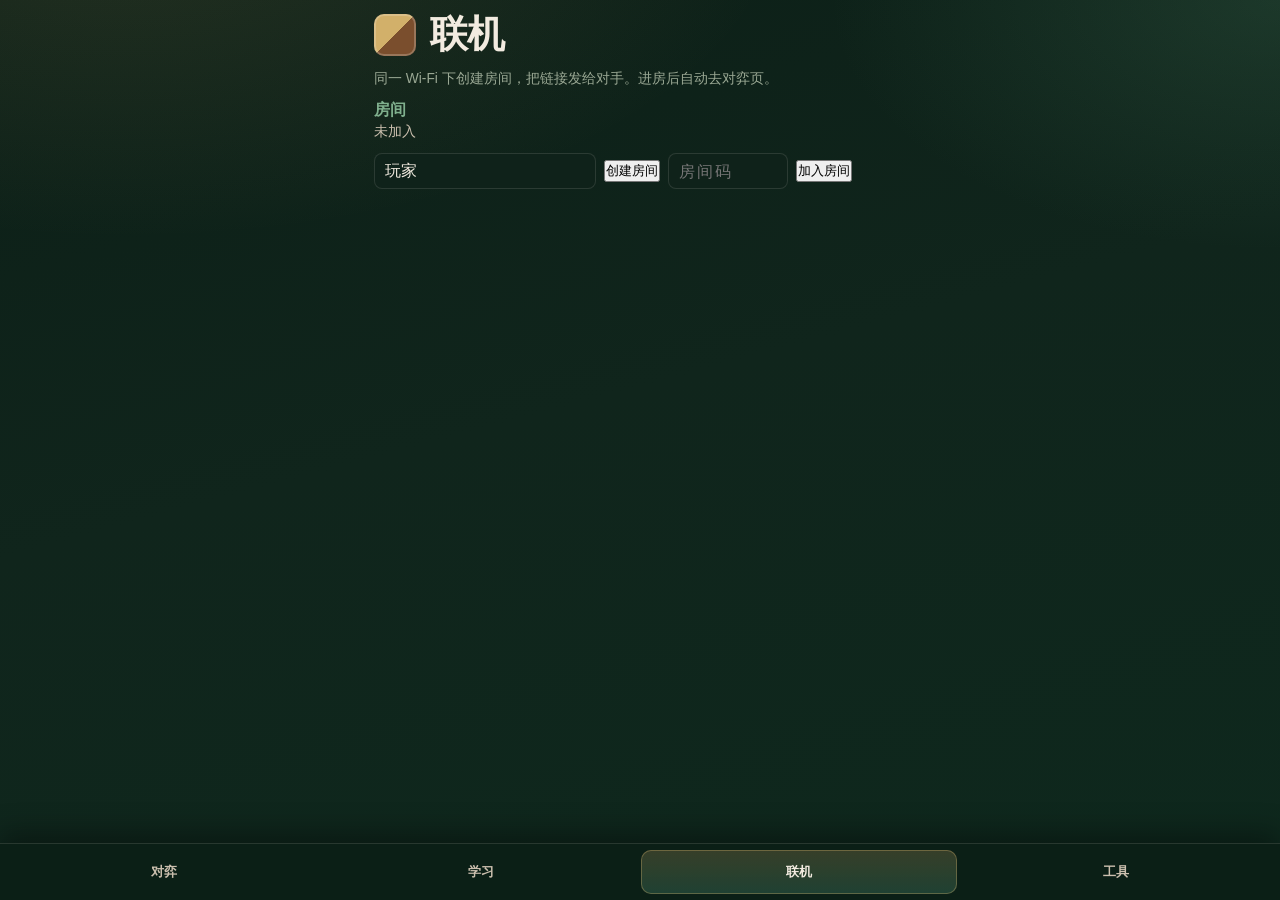
<file: frontend/online.html>
<!DOCTYPE html>
<html lang="zh-CN">
<head>
<meta charset="UTF-8">
<meta name="viewport" content="width=device-width, initial-scale=1.0, viewport-fit=cover">
<meta name="theme-color" content="#163227">
<meta name="apple-mobile-web-app-capable" content="yes">
<meta name="apple-mobile-web-app-title" content="ChessCouncil">
<title>联机 · ChessCouncil</title>
<link rel="manifest" href="manifest.webmanifest">
<link rel="apple-touch-icon" href="icons/icon-180.png">
<link rel="stylesheet" href="style.css?v=mapp5">
</head>
<body class="page-online" data-page="online">
<div class="app-shell page-shell">
  <header class="topbar topbar-compact">
    <div class="brand"><div class="brand-mark" aria-hidden="true"></div><h1>联机</h1></div>
  </header>
  <p id="ops-banner" class="ops-banner" hidden></p>
  <div id="toast-host" class="toast-host" aria-live="polite"></div>

  <div class="online-page">
    <p class="panel-lead">同一 Wi‑Fi 下创建房间，把链接发给对手。进房后自动去对弈页。</p>
    <div class="online-bar bare" id="online-bar">
      <div class="online-copy">
        <strong>房间</strong>
        <span id="online-status">未加入</span>
      </div>
      <div class="online-controls stacked">
        <input id="online-name" class="online-input" type="text" maxlength="24" placeholder="昵称" value="玩家">
        <button id="btn-room-create" class="accent" type="button">创建房间</button>
        <input id="online-room-code" class="online-input code" type="text" maxlength="8" placeholder="房间码" autocomplete="off">
        <button id="btn-room-join" type="button">加入房间</button>
        <button id="btn-room-copy" type="button" hidden>复制链接</button>
        <button id="btn-room-leave" type="button" hidden>退出联机</button>
      </div>
    </div>
  </div>
</div>

<nav class="app-tabbar" aria-label="主导航">
  <a class="tabbar-item" href="index.html">对弈</a>
  <a class="tabbar-item" href="learn.html">学习</a>
  <a class="tabbar-item is-active" href="online.html" aria-current="page">联机</a>
  <a class="tabbar-item" href="tools.html">工具</a>
</nav>

<script src="vendor/jquery-3.7.1.min.js"></script>
<script src="vendor/chessboard-1.0.0.min.js"></script>
<script src="vendor/chess-0.10.3.min.js"></script>
<script src="app.js?v=mapp7"></script>
</body>
</html>
</file>
<file: frontend/style.css>
:root {
  --bg: #10251c;
  --bg-2: #163227;
  --panel: #1a3a2d;
  --panel-2: #214536;
  --wood: #7a4e2d;
  --wood-dark: #5a371f;
  --ink: #f2ebe0;
  --ink-dim: #cbbfae;
  --muted: #9aa894;
  --gold: #d2b06a;
  --gold-deep: #b89145;
  --line: rgba(242, 235, 224, 0.12);
  --ok: #7faf8d;
  --bad: #d47a68;
  --shadow: 0 18px 40px rgba(0, 0, 0, 0.28);
  --radius: 14px;
  --font-display: "Fraunces", Georgia, serif;
  --font-ui: "Source Sans 3", "Segoe UI", sans-serif;
}

* { margin: 0; padding: 0; box-sizing: border-box; }

html, body { min-height: 100%; height: 100%; }

body {
  font-family: var(--font-ui);
  color: var(--ink);
  background:
    radial-gradient(1200px 600px at 10% -10%, rgba(210, 176, 106, 0.12), transparent 55%),
    radial-gradient(900px 500px at 100% 0%, rgba(70, 120, 90, 0.25), transparent 50%),
    linear-gradient(165deg, #0c1f17 0%, var(--bg) 45%, #0e281d 100%);
  background-attachment: fixed;
}

::selection {
  background: rgba(210, 176, 106, 0.35);
  color: var(--ink);
}

.app-shell {
  max-width: 560px;
  margin: 0 auto;
  padding: 14px 14px calc(88px + env(safe-area-inset-bottom, 0px));
}
.page-shell {
  max-width: 560px;
}

.setup-bar {
  display: flex;
  flex-wrap: wrap;
  align-items: flex-end;
  gap: 10px;
  margin-bottom: 12px;
  padding: 10px 12px;
  border: 1px solid var(--line);
  border-radius: 12px;
  background: rgba(12, 31, 23, 0.55);
}
.setup-bar .field {
  margin: 0;
}
.setup-bar .setup-new {
  margin-left: auto;
  height: 38px;
  padding: 0 16px;
}
.council-footer {
  display: flex;
  flex-wrap: wrap;
  align-items: center;
  gap: 10px;
  margin-top: 12px;
  padding-top: 12px;
  border-top: 1px solid var(--line);
}
.council-footer .field.compact {
  margin: 0;
}
.council-footer .field.compact span {
  font-size: 0.72rem;
}
.council-footer select {
  min-width: 88px;
  height: 34px;
}
.panel-quiet {
  color: var(--muted);
  font-size: 0.88rem;
  padding: 4px 2px 8px;
}
.workspace.is-play-home .ws-panel[data-panel="play"] {
  display: none;
}
.tools-grid {
  display: grid;
  gap: 12px;
}
.review-inline {
  margin-top: 12px;
}
.board-controls-more { display: none; }

.topbar {
  display: flex;
  align-items: flex-end;
  justify-content: space-between;
  gap: 16px;
  margin-bottom: 14px;
}

.topbar-cta {
  height: 36px;
  padding: 0 14px;
}

button.ghost {
  appearance: none;
  border: 1px solid var(--line);
  background: transparent;
  color: var(--ink-dim);
  border-radius: 10px;
  font: 600 0.84rem/1 var(--font-ui);
  cursor: pointer;
}
button.ghost:hover {
  color: var(--ink);
  border-color: rgba(210, 176, 106, 0.4);
}

.coach-takeaway {
  margin-bottom: 12px;
  padding: 12px 14px;
  border-radius: 12px;
  border: 1px solid rgba(210, 176, 106, 0.35);
  background: linear-gradient(135deg, rgba(210, 176, 106, 0.16), rgba(18, 41, 31, 0.9));
  animation: takeaway-in 0.35s ease;
}
.coach-takeaway[hidden] { display: none !important; }
.takeaway-kicker {
  display: block;
  font-size: 0.7rem;
  letter-spacing: 0.08em;
  text-transform: uppercase;
  color: var(--gold);
  margin-bottom: 4px;
}
.takeaway-text {
  font-family: var(--font-display);
  font-size: 1.05rem;
  line-height: 1.35;
  color: var(--ink);
  font-weight: 600;
}
@keyframes takeaway-in {
  from { opacity: 0; transform: translateY(-6px); }
  to { opacity: 1; transform: translateY(0); }
}

.council-progress {
  display: inline-flex;
  align-items: center;
  gap: 8px;
  margin: -6px 0 14px;
  font-size: 0.82rem;
  color: var(--gold);
}
.council-progress[hidden] { display: none !important; }

.ops-banner {
  margin: 0 1.1rem 0.55rem;
  padding: 0.55rem 0.85rem;
  border-radius: 10px;
  border: 1px solid rgba(210, 176, 106, 0.35);
  background: rgba(210, 176, 106, 0.12);
  color: var(--ink-dim);
  font-size: 0.86rem;
  line-height: 1.4;
}
.ops-banner.is-warn {
  border-color: rgba(212, 122, 104, 0.45);
  background: rgba(212, 122, 104, 0.14);
  color: #f0d2c8;
}
.toast-host {
  position: fixed;
  right: 0.75rem;
  left: 0.75rem;
  bottom: calc(72px + env(safe-area-inset-bottom, 0px));
  z-index: 80;
  display: flex;
  flex-direction: column;
  gap: 0.45rem;
  max-width: none;
  pointer-events: none;
}
.toast {
  padding: 0.65rem 0.85rem;
  border-radius: 10px;
  background: rgba(22, 50, 39, 0.96);
  border: 1px solid var(--line);
  color: var(--ink);
  box-shadow: var(--shadow);
  font-size: 0.86rem;
  animation: toast-in 0.25s ease;
}
.toast.is-error { border-color: rgba(212, 122, 104, 0.55); }
@keyframes toast-in {
  from { opacity: 0; transform: translateY(8px); }
  to { opacity: 1; transform: none; }
}

.pitch-cue {
  margin: -4px 0 14px;
  padding: 10px 12px;
  border-radius: 10px;
  border: 1px solid rgba(210, 176, 106, 0.35);
  background: rgba(210, 176, 106, 0.12);
  color: var(--ink);
  font-size: 0.86rem;
  line-height: 1.45;
}
.pitch-cue[hidden] { display: none !important; }
.pitch-cue strong { color: var(--gold); }

/* 手机优先：底部主导航 */
.app-tabbar {
  position: fixed;
  left: 0;
  right: 0;
  bottom: 0;
  z-index: 60;
  display: grid;
  grid-template-columns: repeat(4, 1fr);
  gap: 2px;
  margin: 0;
  padding: 6px 6px calc(6px + env(safe-area-inset-bottom, 0px));
  border-top: 1px solid var(--line);
  background: rgba(12, 31, 23, 0.94);
  backdrop-filter: blur(12px);
  box-shadow: 0 -10px 28px rgba(0, 0, 0, 0.35);
}
.tabbar-item {
  display: flex;
  align-items: center;
  justify-content: center;
  min-height: 44px;
  padding: 0 4px;
  border-radius: 10px;
  color: var(--ink-dim);
  text-decoration: none;
  font-weight: 600;
  font-size: 0.82rem;
}
.tabbar-item:hover { color: var(--ink); background: rgba(242, 235, 224, 0.04); }
.tabbar-item.is-active {
  color: var(--ink);
  background: linear-gradient(180deg, rgba(210, 176, 106, 0.22), rgba(33, 69, 54, 0.9));
  box-shadow: inset 0 0 0 1px rgba(210, 176, 106, 0.35);
}

.workspace-nav {
  display: none;
}
.ws-tab {
  flex: 0 1 auto;
  min-width: 0;
  height: 38px;
  padding: 0 16px;
  border: 0;
  border-radius: 9px;
  background: transparent;
  color: var(--ink-dim);
  font: inherit;
  font-weight: 600;
  cursor: pointer;
  white-space: nowrap;
}
.ws-tab:hover { color: var(--ink); background: rgba(242, 235, 224, 0.04); }
.ws-tab.active {
  background: linear-gradient(180deg, rgba(210, 176, 106, 0.22), rgba(33, 69, 54, 0.9));
  color: var(--ink);
  box-shadow: inset 0 0 0 1px rgba(210, 176, 106, 0.35);
}

.workspace {
  margin-bottom: 28px;
  scroll-margin-top: 56px;
}
.ws-panel {
  padding: 16px 16px 18px;
  border: 1px solid var(--line);
  border-radius: 14px;
  background: rgba(18, 41, 31, 0.72);
  scroll-margin-top: 56px;
}
.ws-panel[hidden] { display: none !important; }
#panel-more:not([hidden]) {
  display: grid;
  gap: 12px;
}
.panel-lead {
  margin-bottom: 12px;
  color: var(--muted);
  font-size: 0.86rem;
}
.inline-advanced {
  margin-top: 4px;
  border-top: 1px solid var(--line);
  padding-top: 10px;
}
.inline-advanced > summary {
  cursor: pointer;
  color: var(--ink-dim);
  font-size: 0.84rem;
  font-weight: 600;
  list-style: none;
  display: inline-flex;
  align-items: center;
  gap: 6px;
  padding: 4px 0;
}
.inline-advanced > summary::before {
  content: "";
  width: 6px;
  height: 6px;
  border-right: 1.5px solid var(--gold);
  border-bottom: 1.5px solid var(--gold);
  transform: rotate(-45deg);
  transition: transform 0.15s ease;
  margin-top: -2px;
}
.inline-advanced[open] > summary::before {
  transform: rotate(45deg);
  margin-top: 2px;
}
.inline-advanced > summary::-webkit-details-marker { display: none; }
.toolbar.compact { margin-top: 10px; }

/* 功能面板内的工具条：去掉第二层卡片壳 */
.ws-panel > .toolbar {
  margin: 0;
  padding: 0;
  border: 0;
  background: transparent;
  backdrop-filter: none;
  border-radius: 0;
}
.ws-panel .field[hidden] {
  display: none !important;
}

@media (max-width: 720px) {
  .workspace-nav {
    width: 100%;
  }
  .ws-tab {
    flex: 1 1 0;
    padding: 0 10px;
    min-width: 72px;
  }
}
.online-bar.bare {
  margin: 0;
  padding: 0;
  border: 0;
  background: transparent;
  box-shadow: none;
}

.pitch-bar {
  display: none;
}

.brand {
  display: flex;
  align-items: center;
  gap: 14px;
}

.brand-mark {
  width: 42px;
  height: 42px;
  border-radius: 10px;
  background:
    linear-gradient(135deg, var(--gold) 0 50%, var(--wood) 50% 100%);
  box-shadow: inset 0 0 0 2px rgba(242, 235, 224, 0.25);
}

.brand h1 {
  font-family: var(--font-display);
  font-size: clamp(1.8rem, 3vw, 2.35rem);
  font-weight: 700;
  letter-spacing: -0.02em;
  line-height: 1.05;
  color: var(--ink);
}

.tagline {
  margin-top: 4px;
  color: var(--ink-dim);
  font-size: 0.92rem;
}

.topbar-meta {
  display: flex;
  flex-wrap: wrap;
  gap: 8px;
  justify-content: flex-end;
}

/* 路演条已并入顶栏 CTA；旧 .pitch-bar 样式保留但不展示 */
.online-bar {
  display: flex;
  flex-wrap: wrap;
  align-items: center;
  gap: 12px 16px;
  margin: 0 0 14px;
  padding: 12px 14px;
  border: 1px solid var(--line);
  border-radius: 12px;
  background: #13291f;
}
.online-bar.is-online {
  border-color: rgba(127, 175, 141, 0.55);
  box-shadow: inset 0 0 0 1px rgba(127, 175, 141, 0.15);
}
.online-copy {
  display: flex;
  flex-direction: column;
  gap: 2px;
  min-width: 160px;
  flex: 1;
  font-size: 0.86rem;
  color: var(--ink-dim);
}
.online-copy strong {
  font-family: var(--font-display);
  color: var(--ok);
  font-size: 1rem;
}
.online-controls {
  display: flex;
  flex-wrap: wrap;
  gap: 8px;
  align-items: center;
}
.online-input {
  height: 36px;
  padding: 0 10px;
  border-radius: 8px;
  border: 1px solid var(--line);
  background: #0f221a;
  color: var(--ink);
  font: inherit;
  min-width: 88px;
}
.online-input.code {
  width: 7.5rem;
  letter-spacing: 0.12em;
  text-transform: uppercase;
  font-family: ui-monospace, SFMono-Regular, Menlo, monospace;
}
.lib-filters {
  display: flex;
  flex-wrap: wrap;
  gap: 6px;
  margin: 8px 0;
}
.lib-filter {
  padding: 6px 10px;
  border-radius: 999px;
  border: 1px solid var(--line);
  background: #163528;
  color: var(--ink-dim);
  font-size: 0.8rem;
  cursor: pointer;
}
.lib-filter.active {
  border-color: var(--gold);
  color: var(--gold);
  background: #1f4636;
}

.learn-mode-tabs {
  display: flex;
  gap: 6px;
  margin: 0 0 12px;
}
.learn-mode-tab {
  padding: 7px 14px;
  border: 1px solid var(--line);
  border-radius: 9px;
  background: transparent;
  color: var(--ink-dim);
  font: inherit;
  font-weight: 600;
  cursor: pointer;
}
.learn-mode-tab.active {
  background: rgba(210, 176, 106, 0.18);
  color: var(--ink);
  border-color: rgba(210, 176, 106, 0.45);
}
.challenge-hud {
  margin: 0 0 10px;
  padding: 8px 10px;
  border-radius: 10px;
  border: 1px solid rgba(210, 176, 106, 0.35);
  background: rgba(210, 176, 106, 0.08);
  color: var(--ink-dim);
  font-size: 0.86rem;
}
.challenge-hud .linkish {
  margin-left: 8px;
  border: 0;
  background: none;
  color: var(--gold);
  cursor: pointer;
  font: inherit;
  text-decoration: underline;
}
.challenge-list {
  display: grid;
  grid-template-columns: repeat(auto-fill, minmax(220px, 1fr));
  gap: 10px;
  overflow: auto;
}
.challenge-item {
  display: flex;
  flex-direction: column;
  gap: 8px;
  padding: 12px;
  border: 1px solid rgba(210, 176, 106, 0.22);
  border-radius: 12px;
  background: linear-gradient(165deg, rgba(33, 69, 54, 0.95), rgba(14, 36, 27, 0.98));
}
.challenge-item.is-locked { opacity: 0.55; }
.challenge-item.is-done {
  box-shadow: inset 0 0 0 1px rgba(127, 175, 141, 0.45);
}
.challenge-top {
  display: flex;
  justify-content: space-between;
  gap: 8px;
  font-size: 0.78rem;
  color: var(--gold);
}
.challenge-title {
  font-family: var(--font-display);
  font-weight: 600;
  color: var(--ink);
}
.challenge-lock, .challenge-done {
  font-size: 0.78rem;
  color: var(--muted);
}
.challenge-done { color: #9fd4a8; }

.accuracy-panel {
  display: flex;
  align-items: center;
  gap: 14px;
  margin: 10px 0 14px;
  padding: 12px 14px;
  border-radius: 12px;
  border: 1px solid rgba(210, 176, 106, 0.28);
  background: linear-gradient(120deg, rgba(210, 176, 106, 0.14), rgba(18, 41, 31, 0.7));
}
.accuracy-score {
  display: flex;
  align-items: baseline;
  gap: 2px;
  min-width: 72px;
}
.accuracy-num {
  font-family: var(--font-display);
  font-size: 2rem;
  font-weight: 700;
  color: var(--gold);
  line-height: 1;
}
.accuracy-unit {
  color: var(--ink-dim);
  font-size: 0.9rem;
}
.accuracy-copy {
  display: flex;
  flex-direction: column;
  gap: 2px;
  font-size: 0.84rem;
  color: var(--ink-dim);
}
.accuracy-copy strong { color: var(--ink); }
.accuracy-note { font-size: 0.74rem; color: var(--muted); }
.accuracy-empty {
  margin: 8px 0;
  color: var(--muted);
  font-size: 0.82rem;
}

.lib-actions {
  display: flex;
  flex-wrap: wrap;
  gap: 8px;
  margin-bottom: 8px;
}
.library-list {
  display: grid;
  grid-template-columns: repeat(auto-fill, minmax(220px, 1fr));
  gap: 10px;
  overflow: auto;
  padding: 2px;
  align-content: start;
}

/* 学习页：列表区域占满顶栏到底栏之间，内部滚动（避免 PC 大屏中间空白） */
body.page-learn {
  height: 100%;
  overflow: hidden;
}
body.page-learn .app-shell {
  display: flex;
  flex-direction: column;
  height: 100dvh;
  max-height: 100dvh;
  max-width: min(960px, 100%);
  box-sizing: border-box;
  overflow: hidden;
  padding-bottom: calc(64px + env(safe-area-inset-bottom, 0px));
}
body.page-learn #learn-library,
body.page-learn #learn-challenge {
  display: flex;
  flex-direction: column;
  flex: 1 1 auto;
  min-height: 0;
  overflow: hidden;
}
body.page-learn #learn-library[hidden],
body.page-learn #learn-challenge[hidden] {
  display: none !important;
}
body.page-learn .library-list,
body.page-learn .challenge-list {
  flex: 1 1 auto;
  min-height: 0;
  max-height: none;
  overflow: auto;
  padding-bottom: 8px;
  align-content: start;
  align-items: stretch;
}
body.page-learn .lib-item,
body.page-learn .challenge-item {
  min-height: auto;
}
body.page-learn .lib-item .blurb {
  flex: 0 1 auto;
}
@media (min-width: 720px) {
  body.page-learn .library-list,
  body.page-learn .challenge-list {
    grid-template-columns: repeat(auto-fill, minmax(260px, 1fr));
  }
}
.lib-item {
  display: flex;
  flex-direction: column;
  gap: 8px;
  min-height: auto;
  flex-shrink: 0;
  padding: 12px 12px 10px;
  border: 1px solid rgba(210, 176, 106, 0.22);
  border-radius: 12px;
  background: linear-gradient(165deg, rgba(33, 69, 54, 0.95), rgba(14, 36, 27, 0.98));
  box-shadow: inset 0 1px 0 rgba(242, 235, 224, 0.06);
}
.lib-item-top {
  display: flex;
  align-items: flex-start;
  justify-content: space-between;
  gap: 8px;
}
.lib-item-title {
  font-family: var(--font-display);
  font-size: 0.95rem;
  font-weight: 600;
  line-height: 1.3;
  color: var(--ink);
}
.lib-item-badge {
  flex-shrink: 0;
  font-size: 0.7rem;
  line-height: 1.2;
  color: var(--gold);
  border: 1px solid rgba(210, 176, 106, 0.35);
  border-radius: 6px;
  padding: 3px 7px;
  background: rgba(210, 176, 106, 0.1);
}
.lib-item .meta {
  font-size: 0.74rem;
  line-height: 1.35;
  color: var(--muted);
}
.lib-item .blurb {
  flex: 1;
  font-size: 0.82rem;
  line-height: 1.45;
  color: var(--ink-dim);
  display: -webkit-box;
  -webkit-line-clamp: 3;
  -webkit-box-orient: vertical;
  overflow: hidden;
}
.lib-item .row {
  display: flex;
  flex-wrap: wrap;
  gap: 6px;
  margin-top: auto;
  padding-top: 4px;
}
.lib-item .row button {
  appearance: none;
  border: 1px solid var(--line);
  background: rgba(242, 235, 224, 0.08);
  color: var(--ink);
  border-radius: 8px;
  padding: 7px 10px;
  font: 600 0.78rem/1 var(--font-ui);
  cursor: pointer;
}
.lib-item .row button:hover {
  border-color: rgba(210, 176, 106, 0.45);
  background: rgba(242, 235, 224, 0.14);
}
.lib-item .row button.accent {
  background: linear-gradient(180deg, #dfc07a, var(--gold-deep));
  color: #1a1208;
  border-color: transparent;
}
.spinner {
  width: 14px;
  height: 14px;
  border: 2px solid rgba(210, 176, 106, 0.25);
  border-top-color: var(--gold);
  border-radius: 50%;
  animation: spin 0.8s linear infinite;
}
@keyframes spin { to { transform: rotate(360deg); } }
.logs-list {
  display: flex;
  flex-direction: column;
  gap: 8px;
  max-height: min(42vh, 360px);
  overflow: auto;
  margin-top: 8px;
}
.log-item {
  padding: 8px 10px;
  border: 1px solid var(--line);
  border-radius: 8px;
  background: #12291f;
  font-size: 0.84rem;
}
.log-item .meta { color: var(--muted); font-size: 0.76rem; }

.pill {
  display: inline-flex;
  align-items: center;
  padding: 7px 12px;
  border-radius: 999px;
  background: rgba(242, 235, 224, 0.08);
  border: 1px solid var(--line);
  color: var(--ink-dim);
  font-size: 0.8rem;
}

.pill-soft { color: var(--gold); border-color: rgba(210, 176, 106, 0.35); }

.toolbar {
  display: flex;
  flex-wrap: wrap;
  gap: 10px 12px;
  align-items: end;
  padding: 12px 14px;
  margin-bottom: 22px;
  background: rgba(26, 58, 45, 0.72);
  border: 1px solid var(--line);
  border-radius: var(--radius);
  backdrop-filter: blur(8px);
}

.field {
  display: flex;
  flex-direction: column;
  gap: 4px;
  font-size: 0.72rem;
  letter-spacing: 0.04em;
  text-transform: uppercase;
  color: var(--muted);
}

.field select {
  min-width: 108px;
  padding: 8px 10px;
  border-radius: 10px;
  border: 1px solid var(--line);
  background: #12291f;
  color: var(--ink);
  font: 500 0.9rem/1.2 var(--font-ui);
}

.field.check {
  flex-direction: row;
  align-items: center;
  gap: 8px;
  text-transform: none;
  letter-spacing: 0;
  font-size: 0.9rem;
  color: var(--ink-dim);
  padding-bottom: 8px;
}

.field.check input { accent-color: var(--gold); width: 16px; height: 16px; }

.stage {
  display: grid;
  grid-template-columns: 1fr;
  gap: 16px;
  align-items: start;
}

.board-panel { min-width: 0; }

.board-frame {
  padding: 14px;
  border-radius: 18px;
  background:
    linear-gradient(145deg, #8b5a34, #5c391f 55%, #4a2e18);
  box-shadow: var(--shadow), inset 0 1px 0 rgba(255, 255, 255, 0.18);
}

#board {
  width: 100%;
  max-width: 492px;
  margin: 0 auto;
  position: relative;
  border-radius: 4px;
  overflow: hidden;
}

.board-controls {
  display: flex;
  flex-direction: column;
  gap: 10px;
  margin-top: 14px;
}
.board-controls-main,
.board-controls-extra {
  display: flex;
  flex-wrap: wrap;
  gap: 8px;
}
.board-controls-more {
  display: none;
}

.board-controls button,
.tool-block button,
#btn-analyze-pgn {
  appearance: none;
  border: 1px solid var(--line);
  background: rgba(242, 235, 224, 0.06);
  color: var(--ink);
  border-radius: 10px;
  padding: 9px 14px;
  font: 600 0.88rem/1 var(--font-ui);
  cursor: pointer;
  transition: background 0.18s ease, border-color 0.18s ease, transform 0.18s ease;
}

.board-controls button:hover,
.tool-block button:hover,
#btn-analyze-pgn:hover {
  background: rgba(242, 235, 224, 0.12);
  border-color: rgba(210, 176, 106, 0.45);
}

.board-controls button:active { transform: translateY(1px); }

.board-controls button.accent {
  background: linear-gradient(180deg, #dfc07a, var(--gold-deep));
  color: #1a1208;
  border-color: transparent;
}

.board-controls button.accent:hover {
  filter: brightness(1.05);
  border-color: transparent;
}

.board-controls button:disabled {
  opacity: 0.4;
  cursor: not-allowed;
}

.playback-bar {
  display: flex;
  flex-wrap: wrap;
  align-items: center;
  justify-content: space-between;
  gap: 10px;
  margin: 12px 0 8px;
  padding: 8px 10px;
  border: 1px solid var(--line);
  border-radius: 12px;
  background: rgba(12, 31, 23, 0.55);
}
.ply-nav {
  display: flex;
  flex-wrap: wrap;
  align-items: center;
  gap: 6px;
  margin: 0;
}
.ply-nav button {
  min-width: 52px;
  height: 38px;
  padding: 0 12px;
  border: 1px solid var(--line);
  border-radius: 10px;
  background: rgba(242, 235, 224, 0.06);
  color: var(--ink);
  font: 600 0.84rem/1 var(--font-ui);
  cursor: pointer;
  transition: background 0.15s ease, border-color 0.15s ease, color 0.15s ease;
}
.ply-nav button:hover {
  border-color: rgba(210, 176, 106, 0.45);
  background: rgba(242, 235, 224, 0.1);
}
.ply-nav button.ply-play {
  min-width: 72px;
  background: linear-gradient(180deg, #dfc07a, var(--gold-deep));
  color: #1a1208;
  border: none;
}
.ply-nav button.ply-play.is-playing {
  background: rgba(212, 122, 104, 0.22);
  color: #f0d2c8;
  border: 1px solid rgba(212, 122, 104, 0.45);
}
.ply-nav button:disabled {
  opacity: 0.45;
  cursor: not-allowed;
}
.playback-meta {
  display: flex;
  flex-wrap: wrap;
  align-items: center;
  gap: 10px;
}
.ply-nav-label {
  margin: 0;
  color: var(--muted);
  font-size: 0.8rem;
  min-width: 4.5em;
}
.speed-field {
  display: inline-flex;
  align-items: center;
  gap: 6px;
  color: var(--ink-dim);
  font-size: 0.8rem;
  font-weight: 600;
}
.speed-field select {
  appearance: none;
  min-width: 72px;
  height: 34px;
  padding: 0 10px;
  border: 1px solid var(--line);
  border-radius: 8px;
  background: rgba(18, 41, 31, 0.9);
  color: var(--ink);
  font: inherit;
  font-weight: 600;
  cursor: pointer;
}
.move-list {
  display: flex;
  flex-wrap: wrap;
  align-items: center;
  gap: 4px 6px;
  max-height: 88px;
  overflow: auto;
  margin: 0 0 8px;
  padding: 8px 10px;
  border: 1px solid var(--line);
  border-radius: 10px;
  background: rgba(12, 31, 23, 0.45);
  font-size: 0.84rem;
}
.move-list-empty { color: var(--muted); font-size: 0.8rem; }
.move-round {
  color: var(--muted);
  font-variant-numeric: tabular-nums;
  margin-right: 2px;
}
.move-ply {
  border: 0;
  border-radius: 6px;
  padding: 2px 7px;
  background: transparent;
  color: var(--ink);
  font: inherit;
  cursor: pointer;
}
.move-ply:hover { background: rgba(210, 176, 106, 0.12); }
.move-ply.is-active {
  background: rgba(210, 176, 106, 0.22);
  box-shadow: inset 0 0 0 1px rgba(210, 176, 106, 0.45);
}
.move-ply.cls-blunder,
.move-ply.cls-mistake { color: #e8a090; }
.move-ply.cls-brilliant,
.move-ply.cls-great { color: #9fd4a8; }

.ai-meta {
  margin-top: 10px;
  min-height: 1.3em;
  color: var(--muted);
  font-size: 0.86rem;
}

.council-panel {
  min-width: 0;
  padding: 16px;
  border-radius: var(--radius);
  background: rgba(26, 58, 45, 0.78);
  border: 1px solid var(--line);
  box-shadow: var(--shadow);
}

.eval-row {
  display: grid;
  grid-template-columns: 28px 1fr;
  gap: 14px;
  margin-bottom: 14px;
}

.eval-bar {
  width: 28px;
  height: 140px;
  border-radius: 999px;
  overflow: hidden;
  display: flex;
  flex-direction: column;
  background: #0b1a14;
  border: 1px solid var(--line);
}

.eval-white { background: #efe7d8; transition: height 0.45s ease; }
.eval-black { background: #6b7c74; transition: height 0.45s ease; }

.eval-copy { display: flex; flex-direction: column; gap: 10px; justify-content: center; }

.eval-text {
  display: flex;
  gap: 14px;
  font-variant-numeric: tabular-nums;
  color: var(--ink-dim);
  font-size: 0.88rem;
}

.move-class {
  padding: 10px 12px;
  border-radius: 10px;
  font-weight: 700;
  text-align: left;
  background: rgba(242, 235, 224, 0.06);
  border: 1px solid var(--line);
}

.move-class.brilliant { background: rgba(127, 175, 141, 0.22); color: #cfe8d5; }
.move-class.great { background: rgba(127, 175, 141, 0.14); color: #b7d8c1; }
.move-class.good { color: var(--ink-dim); }
.move-class.inaccuracy { background: rgba(210, 176, 106, 0.16); color: #ecd7a4; }
.move-class.mistake { background: rgba(196, 92, 74, 0.18); color: #f0b3a8; }
.move-class.blunder { background: rgba(196, 92, 74, 0.28); color: #ffc7bd; }

.disagreement-panel {
  margin-bottom: 14px;
  padding: 12px;
  border-radius: 12px;
  background: rgba(12, 31, 23, 0.55);
  border: 1px solid var(--line);
}

.dg-head {
  display: flex;
  justify-content: space-between;
  gap: 10px;
  align-items: baseline;
  margin-bottom: 8px;
}

.dg-title {
  font-size: 0.72rem;
  letter-spacing: 0.06em;
  text-transform: uppercase;
  color: var(--muted);
}

.dg-label {
  font-size: 0.86rem;
  font-weight: 650;
  color: var(--gold);
  text-align: right;
}

.dg-bar {
  height: 8px;
  border-radius: 999px;
  overflow: hidden;
  background: #0b1a14;
}

.dg-fill {
  height: 100%;
  background: linear-gradient(90deg, var(--ok), var(--gold), #d47a68);
  transition: width 0.45s ease;
}

.dg-moves {
  margin-top: 8px;
  font-size: 0.78rem;
  color: var(--muted);
  font-variant-numeric: tabular-nums;
}

.dg-compare {
  display: grid;
  grid-template-columns: repeat(3, minmax(0, 1fr));
  gap: 8px;
  margin-top: 10px;
}
.dg-card {
  display: flex;
  flex-direction: column;
  gap: 4px;
  padding: 10px 8px;
  border-radius: 10px;
  border: 1px solid var(--line);
  background: rgba(18, 41, 31, 0.75);
  min-width: 0;
  transition: border-color 0.25s ease, transform 0.25s ease, background 0.25s ease;
}
.dg-card.is-thinking {
  border-color: rgba(210, 176, 106, 0.45);
  animation: dg-pulse 1.1s ease-in-out infinite;
}
.dg-card.is-ready {
  border-color: rgba(127, 175, 141, 0.4);
}
.dg-card.is-dissent {
  border-color: rgba(212, 122, 104, 0.55);
  background: rgba(212, 122, 104, 0.08);
}
.dg-card.is-agree {
  border-color: rgba(127, 175, 141, 0.5);
}
.dg-role {
  font-size: 0.68rem;
  letter-spacing: 0.04em;
  color: var(--muted);
  text-transform: uppercase;
}
.dg-move {
  font-family: var(--font-display);
  font-size: 1.05rem;
  font-weight: 700;
  color: var(--ink);
  white-space: nowrap;
  overflow: hidden;
  text-overflow: ellipsis;
}
.dg-state {
  font-size: 0.72rem;
  color: var(--ink-dim);
}
@keyframes dg-pulse {
  0%, 100% { transform: translateY(0); }
  50% { transform: translateY(-2px); }
}

.tab-content.is-revealing {
  animation: tab-reveal 0.4s ease;
}
@keyframes tab-reveal {
  from { opacity: 0; transform: translateY(8px); }
  to { opacity: 1; transform: translateY(0); }
}

@media (max-width: 640px) {
  .dg-compare { grid-template-columns: 1fr; }
}

.tabs {
  display: flex;
  flex-wrap: wrap;
  gap: 6px;
  margin-bottom: 10px;
}

.tab {
  border: 1px solid transparent;
  background: transparent;
  color: var(--muted);
  border-radius: 999px;
  padding: 7px 12px;
  font: 600 0.84rem/1 var(--font-ui);
  cursor: pointer;
}

.tab:hover { color: var(--ink-dim); }
.tab.active {
  color: #1a1208;
  background: var(--gold);
}

.tab:focus-visible,
.board-controls button:focus-visible,
.tool-block button:focus-visible,
.field select:focus-visible {
  outline: 2px solid var(--gold);
  outline-offset: 2px;
}

.tab-content {
  display: none;
  min-height: 220px;
  max-height: 420px;
  overflow: auto;
  padding: 14px;
  border-radius: 12px;
  background: rgba(12, 31, 23, 0.5);
  border: 1px solid var(--line);
  line-height: 1.7;
  font-size: 0.94rem;
}

.tab-content.active { display: block; animation: fadeIn 0.28s ease; }

@keyframes fadeIn {
  from { opacity: 0; transform: translateY(4px); }
  to { opacity: 1; transform: none; }
}

.placeholder { color: var(--muted); font-style: italic; }

.agent-card { margin-bottom: 8px; }
.agent-meta {
  display: flex;
  flex-wrap: wrap;
  gap: 6px;
  margin: 8px 0 10px;
}
.agent-meta span {
  padding: 3px 8px;
  border-radius: 999px;
  background: rgba(242, 235, 224, 0.08);
  border: 1px solid var(--line);
  color: var(--ink-dim);
  font-size: 0.75rem;
}
.agent-list { margin: 6px 0 0 18px; color: var(--ink-dim); }
.agent-list li { margin-bottom: 4px; }

.debate-round {
  margin-bottom: 10px;
  padding: 10px 12px;
  border-radius: 10px;
  background: rgba(242, 235, 224, 0.04);
  border: 1px solid var(--line);
}
.debate-round .who {
  font-weight: 700;
  color: var(--gold);
  margin-bottom: 4px;
  font-size: 0.84rem;
}
.verdict-box {
  margin-top: 10px;
  padding: 12px;
  border-radius: 10px;
  background: rgba(127, 175, 141, 0.12);
  border: 1px solid rgba(127, 175, 141, 0.28);
}

.tools {
  margin-top: 0;
  display: grid;
  gap: 12px;
}
.tools.nested .tool-block {
  background: rgba(12, 31, 23, 0.35);
}

.tool-block {
  padding: 12px 14px;
  border-radius: var(--radius);
  background: rgba(26, 58, 45, 0.55);
  border: 1px solid var(--line);
}

.tool-block summary {
  cursor: pointer;
  font-weight: 700;
  color: var(--gold);
  list-style: none;
}
.tool-block summary::-webkit-details-marker { display: none; }
.tool-hint {
  margin: 8px 0 10px;
  color: var(--muted);
  font-size: 0.84rem;
}

.demo-buttons {
  display: flex;
  flex-wrap: wrap;
  gap: 8px;
}
.demo-buttons button {
  background: rgba(12, 31, 23, 0.65);
}

.vision-panel {
  display: grid;
  grid-template-columns: 160px 1fr;
  gap: 14px;
  margin-top: 10px;
  align-items: start;
}
.vision-preview-wrap {
  width: 160px;
  height: 160px;
  border-radius: 12px;
  overflow: hidden;
  border: 1px solid var(--line);
  background: #12291f;
  display: flex;
  align-items: center;
  justify-content: center;
}
.vision-preview {
  width: 100%;
  height: 100%;
  object-fit: cover;
}
.vision-preview-empty {
  color: var(--muted);
  font-size: 0.78rem;
  text-align: center;
  padding: 8px;
}
.vision-controls {
  display: flex;
  flex-wrap: wrap;
  gap: 10px;
  align-items: center;
}
.vision-file-btn {
  display: inline-flex;
  align-items: center;
  padding: 9px 14px;
  border-radius: 10px;
  border: 1px solid var(--line);
  background: rgba(242, 235, 224, 0.06);
  color: var(--ink);
  font: 600 0.88rem/1 var(--font-ui);
  cursor: pointer;
}
.vision-file-btn:hover {
  border-color: rgba(210, 176, 106, 0.45);
}
.field.inline {
  flex-direction: row;
  align-items: center;
  gap: 8px;
  text-transform: none;
  letter-spacing: 0;
  font-size: 0.86rem;
  color: var(--ink-dim);
}
.field.inline select {
  min-width: 72px;
  padding: 6px 8px;
}
.vision-controls .accent {
  background: linear-gradient(180deg, #dfc07a, var(--gold-deep));
  color: #1a1208;
  border: none;
}
.vision-row {
  display: flex;
  flex-wrap: wrap;
  gap: 10px;
  align-items: center;
  margin-top: 10px;
}
.vision-label { color: var(--muted); font-size: 0.86rem; }
.vision-status { font-size: 0.8rem; color: var(--muted); width: 100%; }

@media (max-width: 720px) {
  .vision-panel { grid-template-columns: 1fr; }
  .vision-preview-wrap { width: 100%; height: 200px; }
}

.fen-editor {
  margin-top: 14px;
  padding-top: 12px;
  border-top: 1px dashed var(--line);
}
.fen-editor[hidden] { display: none !important; }
.piece-palette {
  display: flex;
  flex-wrap: wrap;
  gap: 6px;
  margin: 8px 0 12px;
}
.piece-btn {
  min-width: 40px;
  height: 40px;
  padding: 0 8px;
  border-radius: 8px;
  border: 1px solid var(--line);
  background: #163528;
  color: var(--ink);
  font-size: 1.15rem;
  cursor: pointer;
  line-height: 1;
}
.piece-btn.active {
  border-color: var(--gold);
  box-shadow: 0 0 0 2px rgba(223, 192, 122, 0.35);
  background: #1f4636;
}
.fen-editor-row {
  display: flex;
  flex-wrap: wrap;
  gap: 10px;
  align-items: center;
  margin-bottom: 8px;
}
.fen-preview {
  display: block;
  font: 0.75rem/1.4 ui-monospace, SFMono-Regular, Menlo, monospace;
  color: var(--muted);
  word-break: break-all;
  background: #12291f;
  border: 1px solid var(--line);
  border-radius: 8px;
  padding: 8px 10px;
}
.board-frame.edit-mode #board {
  outline: 2px solid rgba(223, 192, 122, 0.55);
  outline-offset: 4px;
}
.history-actions {
  display: flex;
  flex-wrap: wrap;
  gap: 8px;
  margin-bottom: 10px;
}
.history-list {
  display: flex;
  flex-direction: column;
  gap: 8px;
  max-height: 280px;
  overflow: auto;
}
.history-item {
  display: grid;
  grid-template-columns: 1fr auto;
  gap: 6px 10px;
  padding: 10px 12px;
  border: 1px solid var(--line);
  border-radius: 10px;
  background: #12291f;
}
.history-item .meta {
  font-size: 0.78rem;
  color: var(--muted);
}
.history-item .actions {
  display: flex;
  flex-wrap: wrap;
  gap: 6px;
  align-items: start;
}
.history-empty {
  color: var(--muted);
  font-size: 0.86rem;
  padding: 8px 0;
}

#pgn-input {
  width: 100%;
  min-height: 110px;
  margin: 10px 0;
  padding: 12px;
  border-radius: 10px;
  border: 1px solid var(--line);
  background: #12291f;
  color: var(--ink);
  font: 0.86rem/1.5 ui-monospace, SFMono-Regular, Menlo, monospace;
  resize: vertical;
}

#btn-analyze-pgn {
  background: linear-gradient(180deg, #dfc07a, var(--gold-deep));
  color: #1a1208;
  border: none;
}

#pgn-result, #review-result {
  margin-top: 10px;
  font-size: 0.88rem;
  max-height: 520px;
  overflow: auto;
  color: var(--ink-dim);
}

.review-block li { margin-left: 18px; margin-bottom: 4px; }

.eval-curve-panel {
  margin: 12px 0 16px;
  padding: 12px 12px 8px;
  border: 1px solid var(--line);
  border-radius: 12px;
  background: rgba(12, 31, 23, 0.55);
}
.eval-curve-head {
  display: flex;
  flex-wrap: wrap;
  align-items: baseline;
  justify-content: space-between;
  gap: 6px 12px;
  margin-bottom: 8px;
  font-size: 0.84rem;
}
.eval-curve-head strong {
  color: var(--ink);
  font-family: var(--font-display);
}
.eval-curve-head span { color: var(--muted); font-size: 0.78rem; }
.eval-curve-svg {
  width: 100%;
  height: auto;
  display: block;
}
.eval-plot-bg {
  fill: rgba(18, 41, 31, 0.65);
  stroke: rgba(210, 176, 106, 0.18);
}
.eval-zero {
  stroke: rgba(242, 235, 224, 0.45);
  stroke-width: 1.25;
  stroke-dasharray: 4 4;
}
.eval-line {
  stroke: var(--gold);
  stroke-width: 2.4;
  stroke-linejoin: round;
  stroke-linecap: round;
}
.eval-dot {
  fill: #efe7d8;
  stroke: rgba(210, 176, 106, 0.9);
  stroke-width: 1.2;
}
.eval-axis-label {
  fill: var(--muted);
  font-size: 11px;
}
.eval-curve-empty {
  margin: 10px 0;
  padding: 10px 12px;
  border-radius: 10px;
  background: rgba(12, 31, 23, 0.4);
  color: var(--muted);
  font-size: 0.82rem;
}

/* ── 终局结算动画 ── */
.finale-overlay {
  position: fixed;
  inset: 0;
  z-index: 80;
  display: grid;
  place-items: center;
  pointer-events: auto;
}
.finale-overlay[hidden] { display: none !important; }
.finale-backdrop {
  position: absolute;
  inset: 0;
  background: rgba(8, 18, 14, 0.72);
  backdrop-filter: blur(3px);
  animation: finale-fade 0.35s ease-out;
}
.finale-stage {
  position: relative;
  z-index: 1;
  width: min(420px, calc(100vw - 32px));
  padding: 36px 28px 24px;
  border-radius: 18px;
  border: 1px solid rgba(210, 176, 106, 0.45);
  background:
    radial-gradient(600px 240px at 50% -10%, rgba(210, 176, 106, 0.22), transparent 60%),
    linear-gradient(180deg, #1c4032, #12281f);
  box-shadow: var(--shadow);
  text-align: center;
  overflow: hidden;
  animation: finale-pop 0.55s cubic-bezier(0.2, 1.4, 0.3, 1);
}
.finale-kicker {
  font-size: 0.8rem;
  letter-spacing: 0.14em;
  text-transform: uppercase;
  color: var(--muted);
  margin-bottom: 8px;
}
.finale-title {
  font-family: var(--font-display);
  font-size: clamp(2.4rem, 8vw, 3.4rem);
  font-weight: 700;
  color: var(--gold);
  letter-spacing: 0.04em;
  line-height: 1.05;
  text-shadow: 0 8px 28px rgba(0, 0, 0, 0.35);
  animation: finale-title-slam 0.7s cubic-bezier(0.2, 1.6, 0.3, 1) 0.15s both;
}
.finale-sub {
  margin-top: 8px;
  font-size: 0.95rem;
  color: var(--ink-dim);
  letter-spacing: 0.08em;
  animation: finale-fade 0.5s ease 0.45s both;
}
.finale-blurb {
  margin-top: 12px;
  font-size: 0.88rem;
  color: var(--muted);
  min-height: 1.2em;
  animation: finale-fade 0.5s ease 0.55s both;
}
.finale-actions {
  display: flex;
  flex-wrap: wrap;
  gap: 8px;
  justify-content: center;
  margin-top: 22px;
  animation: finale-fade 0.45s ease 0.7s both;
}
.finale-fx {
  position: absolute;
  inset: 0;
  pointer-events: none;
  overflow: hidden;
}
.fx-ring {
  position: absolute;
  left: 50%;
  top: 42%;
  width: 40px;
  height: 40px;
  margin: -20px;
  border: 2px solid rgba(210, 176, 106, 0.55);
  border-radius: 50%;
  opacity: 0;
}
.finale-stage[data-mate="checkmate"] .fx-ring,
.finale-stage[data-mate="queen"] .fx-ring {
  animation: fx-ring-expand 1.1s ease-out 0.1s both;
}
.fx-ring-2 { animation-delay: 0.28s !important; }
.fx-beam {
  position: absolute;
  left: 8%;
  right: 8%;
  height: 3px;
  border-radius: 99px;
  background: linear-gradient(90deg, transparent, rgba(210, 176, 106, 0.85), transparent);
  opacity: 0;
  transform: scaleX(0.2);
}
.fx-beam-a { top: 38%; }
.fx-beam-b { top: 52%; }
.finale-stage[data-mate="ladder"] .fx-beam-a {
  animation: fx-beam-sweep 0.7s ease-out 0.15s both;
}
.finale-stage[data-mate="ladder"] .fx-beam-b {
  animation: fx-beam-sweep 0.7s ease-out 0.45s both;
}
.finale-stage[data-mate="ladder"] {
  animation: finale-pop 0.55s cubic-bezier(0.2, 1.4, 0.3, 1), finale-shake 0.45s ease-out 0.9s;
}
.fx-rank {
  position: absolute;
  left: 10%;
  right: 10%;
  bottom: 28%;
  height: 10px;
  border-radius: 6px;
  background: linear-gradient(90deg, transparent, rgba(210, 176, 106, 0.7), transparent);
  opacity: 0;
  transform: scaleX(0.15);
}
.finale-stage[data-mate="back_rank"] .fx-rank {
  animation: fx-beam-sweep 0.85s ease-out 0.2s both;
}
.fx-cage {
  position: absolute;
  left: 50%;
  top: 44%;
  width: 120px;
  height: 120px;
  margin: -60px;
  border: 2px solid rgba(212, 122, 104, 0.35);
  border-radius: 16px;
  opacity: 0;
  transform: scale(1.35);
  box-shadow: inset 0 0 40px rgba(212, 122, 104, 0.15);
}
.finale-stage[data-mate="smothered"] .fx-cage {
  animation: fx-cage-close 0.9s ease-out 0.1s both;
}
.finale-stage[data-mate="stalemate"] .finale-title,
.finale-stage[data-mate="draw"] .finale-title {
  color: var(--ink-dim);
}
.board-frame.finale-pulse {
  animation: finale-board-pulse 0.55s ease;
}
.square-55d63.mate-glow {
  box-shadow: inset 0 0 0 3px rgba(210, 176, 106, 0.85), inset 0 0 18px rgba(210, 176, 106, 0.35);
}
.square-55d63.mate-king {
  box-shadow: inset 0 0 0 3px rgba(212, 122, 104, 0.9), inset 0 0 16px rgba(212, 122, 104, 0.35);
}

@keyframes finale-fade {
  from { opacity: 0; }
  to { opacity: 1; }
}
@keyframes finale-pop {
  from { opacity: 0; transform: translateY(18px) scale(0.92); }
  to { opacity: 1; transform: translateY(0) scale(1); }
}
@keyframes finale-title-slam {
  0% { opacity: 0; transform: translateY(-36px) scale(1.25); }
  70% { opacity: 1; transform: translateY(4px) scale(0.98); }
  100% { opacity: 1; transform: translateY(0) scale(1); }
}
@keyframes finale-shake {
  0%, 100% { transform: translateX(0); }
  25% { transform: translateX(-4px); }
  75% { transform: translateX(4px); }
}
@keyframes fx-ring-expand {
  0% { opacity: 0.9; transform: scale(0.4); }
  100% { opacity: 0; transform: scale(4.2); }
}
@keyframes fx-beam-sweep {
  0% { opacity: 0; transform: scaleX(0.15); }
  35% { opacity: 1; }
  100% { opacity: 0.55; transform: scaleX(1); }
}
@keyframes fx-cage-close {
  0% { opacity: 0; transform: scale(1.4); }
  60% { opacity: 0.9; transform: scale(0.92); }
  100% { opacity: 0.55; transform: scale(1); }
}
@keyframes finale-board-pulse {
  0%, 100% { filter: none; }
  40% { filter: drop-shadow(0 0 12px rgba(210, 176, 106, 0.45)); }
}

/* board highlights */
.square-55d63 { cursor: pointer; position: relative; }
.highlight-selected {
  box-shadow: inset 0 0 0 4px rgba(210, 176, 106, 0.95) !important;
  z-index: 2;
}
.highlight-move::after {
  content: "";
  position: absolute; top: 50%; left: 50%; transform: translate(-50%, -50%);
  width: 26px; height: 26px; border-radius: 50%;
  background: rgba(127, 175, 141, 0.55);
}
.highlight-capture::after {
  content: "";
  position: absolute; inset: 0;
  border-radius: 50%;
  box-shadow: inset 0 0 0 5px rgba(196, 92, 74, 0.55);
}
.highlight-hint {
  box-shadow: inset 0 0 0 4px rgba(92, 168, 210, 0.9) !important;
  z-index: 2;
}
.highlight-hint-to {
  box-shadow: inset 0 0 0 4px rgba(92, 168, 210, 0.95) !important;
  background-image: radial-gradient(circle at center, rgba(92, 168, 210, 0.35), transparent 62%) !important;
}

.last-move-to {
  box-shadow: inset 0 0 0 4px rgba(210, 176, 106, 0.75) !important;
}
.jj-origin-dot {
  position: absolute !important;
  top: 50% !important;
  left: 50% !important;
  width: 12px !important;
  height: 12px !important;
  border-radius: 50% !important;
  transform: translate(-50%, -50%) !important;
  background: rgba(255, 255, 255, 0.22) !important;
  border: 2px solid rgba(255, 255, 255, 0.7) !important;
  box-shadow: 0 0 0 1px rgba(0, 0, 0, 0.18), inset 0 0 4px rgba(255, 255, 255, 0.25) !important;
  z-index: 20 !important;
  pointer-events: none !important;
  display: block !important;
}
.jj-move-path {
  position: absolute;
  inset: 0;
  width: 100%;
  height: 100%;
  pointer-events: none;
  z-index: 15;
  overflow: visible;
}
.jj-move-path line {
  stroke: rgba(255, 255, 255, 0.72);
  stroke-width: 2.2;
  stroke-dasharray: 6 5;
  stroke-linecap: round;
  filter: drop-shadow(0 0 1px rgba(0, 0, 0, 0.35));
}

@media (max-width: 920px) {
  .stage { grid-template-columns: 1fr; }
  .topbar { flex-direction: column; align-items: flex-start; }
  #board { max-width: 100%; }
}

/* 手机：棋盘优先 + 底栏导航 + 触控友好 */
@media (max-width: 720px) {
  body {
    -webkit-tap-highlight-color: transparent;
    overscroll-behavior-y: contain;
  }

  .app-shell {
    padding: 12px 12px calc(88px + env(safe-area-inset-bottom, 0px));
  }

  .topbar {
    margin-bottom: 10px;
    gap: 8px;
  }
  .brand h1 {
    font-size: 1.35rem;
  }
  .brand .tagline {
    display: none;
  }
  .topbar-meta {
    width: 100%;
    flex-wrap: wrap;
    gap: 6px;
  }
  .topbar-meta .pill {
    font-size: 0.72rem;
    padding: 5px 8px;
  }
  #llm-status {
    max-width: 100%;
    overflow: hidden;
    text-overflow: ellipsis;
    white-space: nowrap;
  }
  .topbar-cta {
    margin-left: auto;
    min-height: 40px;
  }

  .ops-banner,
  .pitch-cue {
    margin-left: 0;
    margin-right: 0;
    font-size: 0.8rem;
  }

  .stage {
    gap: 14px;
  }

  .board-frame {
    padding: 10px;
    border-radius: 14px;
  }

  .board-controls-main button,
  .board-controls-extra button,
  .ply-nav button,
  .ws-tab,
  .tab {
    min-height: 44px;
  }

  .board-controls-main {
    display: grid;
    grid-template-columns: 1fr 1fr;
    gap: 8px;
  }
  .board-controls-main button {
    width: 100%;
    justify-content: center;
  }

  .ply-nav {
    width: 100%;
    display: grid;
    grid-template-columns: repeat(5, minmax(0, 1fr));
    gap: 6px;
  }
  .ply-nav button {
    min-width: 0;
    width: 100%;
    padding: 0 4px;
    font-size: 0.78rem;
  }
  .playback-bar {
    flex-direction: column;
    align-items: stretch;
  }
  .playback-meta {
    justify-content: space-between;
  }

  .move-list {
    max-height: 96px;
  }

  .council-panel {
    order: 2;
  }

  .workspace-nav {
    display: none;
  }
  .ws-tab {
    flex: 1 1 0;
    min-width: 0;
    height: 46px;
    padding: 0 6px;
    font-size: 0.82rem;
  }

  .workspace {
    margin-top: 8px;
  }
  .ws-panel > .toolbar {
    display: grid;
    grid-template-columns: 1fr 1fr;
    gap: 10px;
  }
  .ws-panel .field.check {
    grid-column: 1 / -1;
  }

  .tabs {
    position: sticky;
    top: 0;
    z-index: 5;
    background: rgba(16, 37, 28, 0.92);
    backdrop-filter: blur(8px);
    padding: 6px 0;
  }
  .tab {
    padding: 10px 12px;
  }

  .toast-host {
    bottom: calc(72px + env(safe-area-inset-bottom, 0px));
    right: 0.75rem;
    left: 0.75rem;
    max-width: none;
  }
}

@media (max-width: 720px) {
  .setup-bar {
    gap: 8px;
  }
  .setup-bar .setup-new {
    width: 100%;
    margin-left: 0;
  }
  .setup-bar .field {
    flex: 1 1 calc(50% - 8px);
    min-width: 0;
  }
  .council-footer {
    flex-direction: column;
    align-items: stretch;
  }
  .council-footer button,
  .council-footer .field {
    width: 100%;
  }
}

@media (prefers-reduced-motion: reduce) {
  *,
  *::before,
  *::after {
    animation-duration: 0.01ms !important;
    animation-iteration-count: 1 !important;
    transition-duration: 0.01ms !important;
    scroll-behavior: auto !important;
  }
}
</file>
